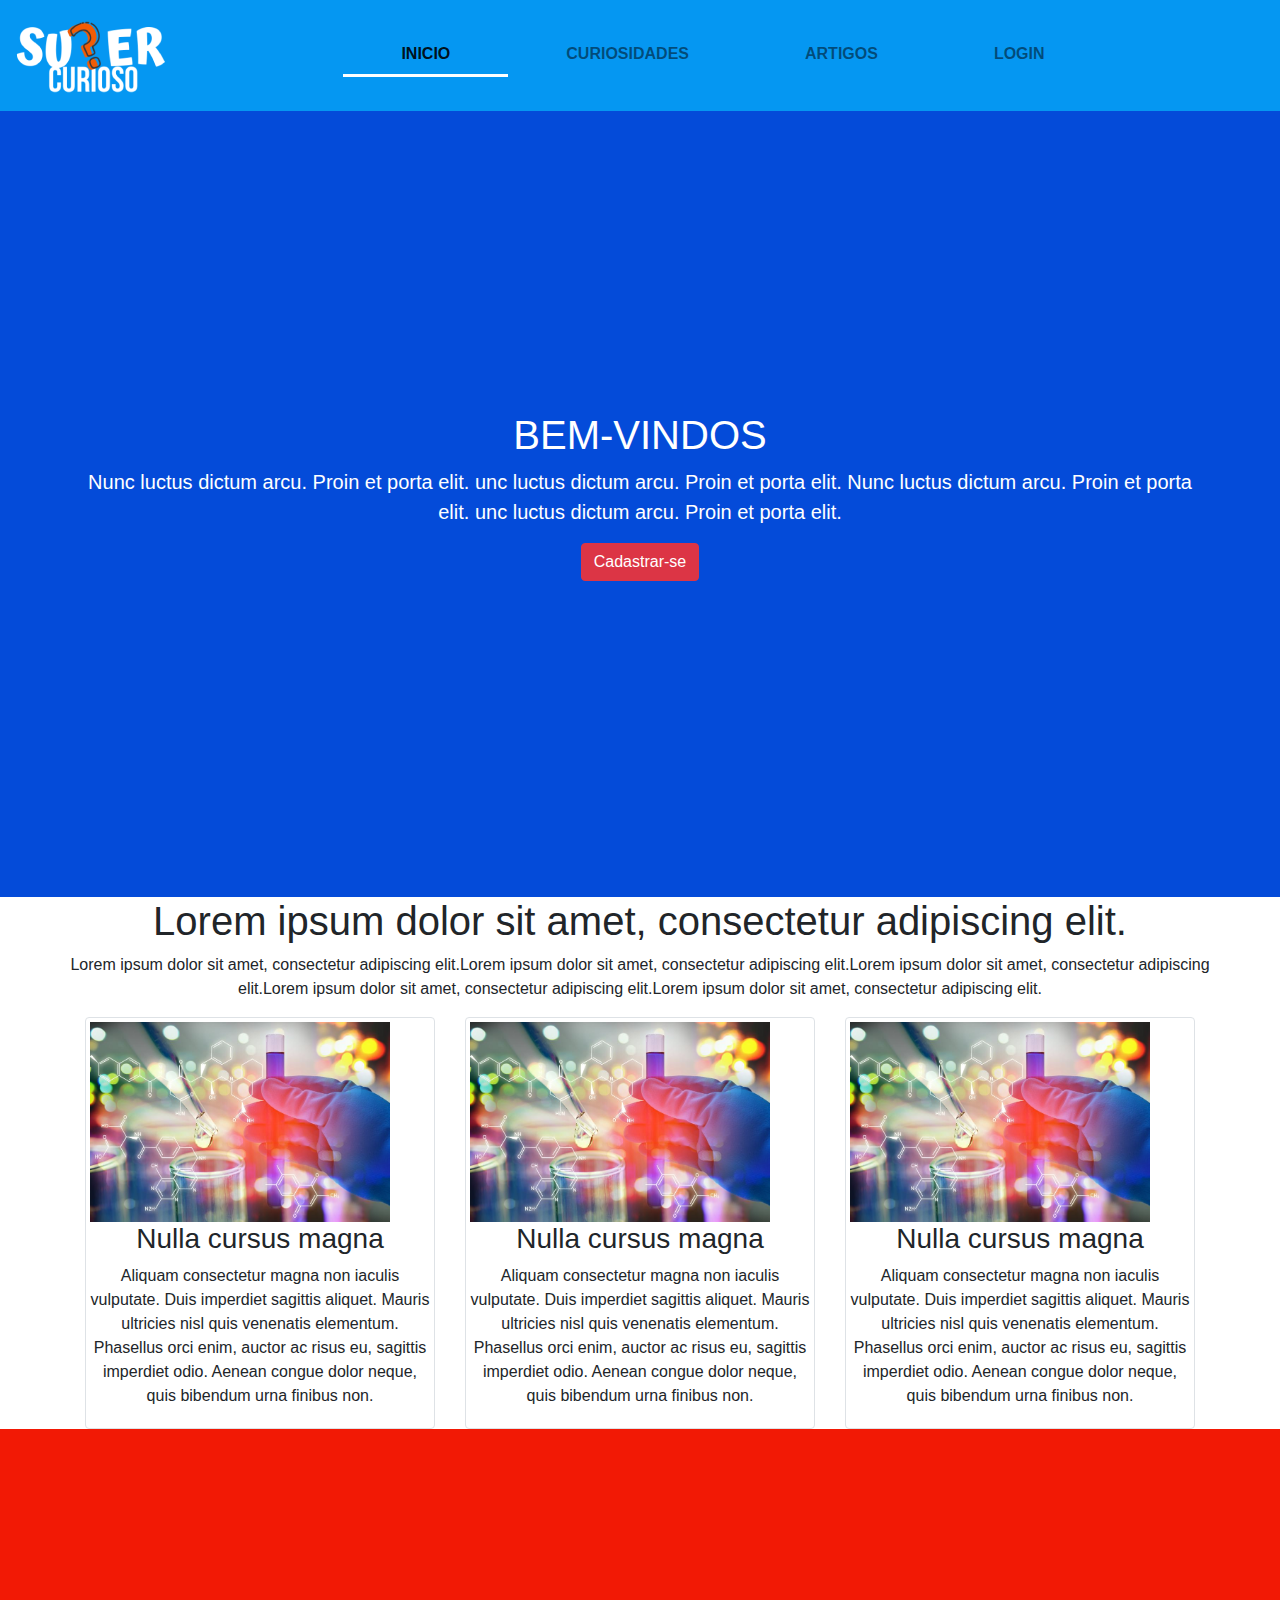
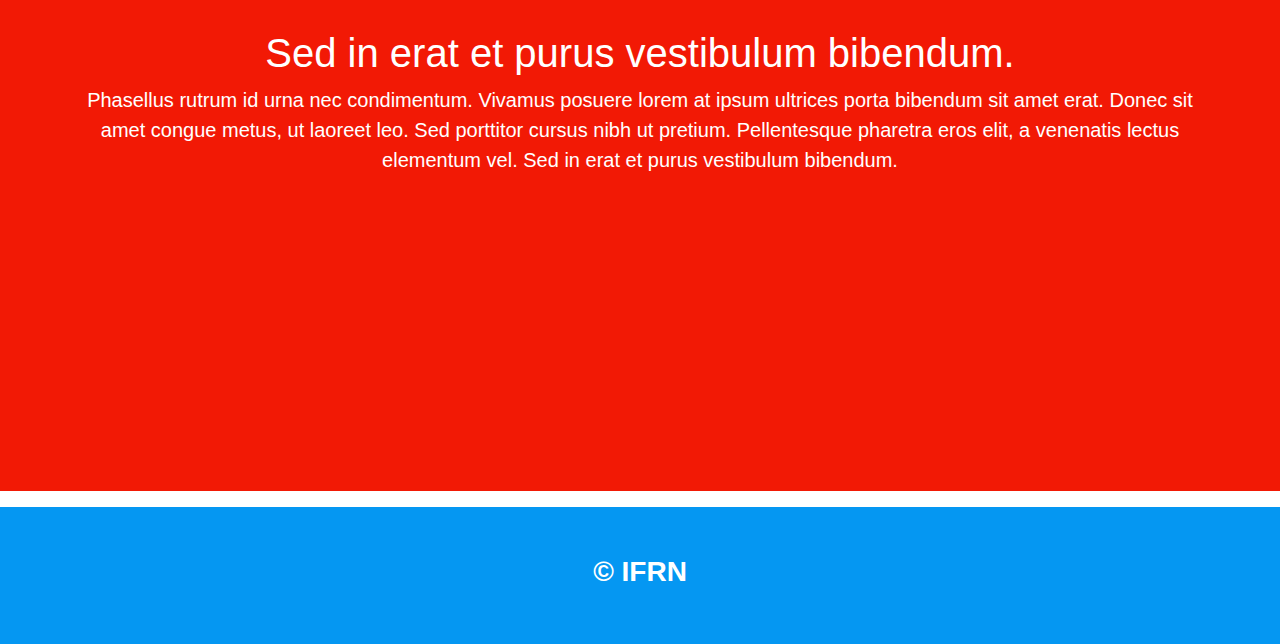
<file: index.html>
<!DOCTYPE html>
<html lang="en">
<head>
	<meta charset="UTF-8" />
	<title>SCI</title>
	<link rel="stylesheet" href="https://use.fontawesome.com/releases/v5.8.2/css/all.css" integrity="sha384-oS3vJWv+0UjzBfQzYUhtDYW+Pj2yciDJxpsK1OYPAYjqT085Qq/1cq5FLXAZQ7Ay" crossorigin="anonymous">
	<link rel="stylesheet" href="bootstrap/css/bootstrap.min.css" />
	<link rel="stylesheet" href="css/style.css" />
	<link rel="stylesheet" href="https://cdnjs.cloudflare.com/ajax/libs/animate.css/3.7.2/animate.min.css">
</head>
<body>
<!--Menu-->
	<div class="site">
			<nav class="navbar navbar-expand-lg font-weight-bold sticky-top text-uppercase navbar-light bg-blue">
			<a class="navbar-brand" href="index.html"><img src="img/logo1.png"></a>
			<button class="navbar-toggler" type="button" data-toggle="collapse" data-target="#navbarSupportedContent" aria-controls="navbarSupportedContent" aria-expanded="false" aria-label="Toggle navigation">
				<span class="navbar-toggler-icon"></span>
			</button>

			<div class="collapse navbar-collapse" id="navbarSupportedContent">
				<ul class="navbar-nav mr-auto my-3 ml-auto">
					<li class="nav-item active">
						<a class="nav-link" href="index.html"><i class="fas fa-home"></i> Inicio <span class="sr-only">(current)</span></a>
					</li>
					<li class="nav-item">
						<a class="nav-link" href="curiosidades.html"><i class="fas fa-search"></i> Curiosidades</a>
					</li>
					<li class="nav-item">
						<a class="nav-link" href="artigos.html"><i class="fas fa-newspaper"></i> Artigos</a>
					</li>
					<li class="nav-item ">
						<a class="nav-link" href="login.html"><i class="fas fa-sign-in-alt"></i> Login</a>
					</li>
				</ul>
			</div>
		</nav>
	
<!--Parallax-->
	<section class="header-site">
		<div class="container">
			<div class="row">
				<div class="col-xs-12">
					<h1 class="text-center animated slideOutUp">BEM-VINDOS</h1>
					<p class="lead text-center">Nunc luctus dictum arcu. Proin et porta elit. unc luctus dictum arcu. Proin et porta elit. Nunc luctus dictum arcu. Proin et porta elit. unc luctus dictum arcu. Proin et porta elit.</p>
					<p class="text-center">
						<a href="login.html" class="btn btn-danger animated bounceInDown">Cadastrar-se</a>
					</p>	
				</div>
			</div>
		</div>
	</section>
	<section class="content-site">
		<div class="container">
			<div class="row">
				<div class="col-xs-12">
					<h1 class="text-center">Lorem ipsum dolor sit amet, consectetur adipiscing elit.</h1>
					<p class="text-center">
						Lorem ipsum dolor sit amet, consectetur adipiscing elit.Lorem ipsum dolor sit amet, consectetur adipiscing elit.Lorem ipsum dolor sit amet, consectetur adipiscing elit.Lorem ipsum dolor sit amet, consectetur adipiscing elit.Lorem ipsum dolor sit amet, consectetur adipiscing elit.
						
					</p>
				</div>
			</div>
			<div class="row">
				<div class="col-sm-4">
					<div class="img-thumbnail">
						<img src="img/quimica-header.jpg" width="300" height="200">
						<div class="caption text-center">
							<h3>Nulla cursus magna</h3>
							<p>Aliquam consectetur magna non iaculis vulputate. Duis imperdiet sagittis aliquet. Mauris ultricies nisl quis venenatis elementum. Phasellus orci enim, auctor ac risus eu, sagittis imperdiet odio. Aenean congue dolor neque, quis bibendum urna finibus non.</p>
									
						</div>
							
					</div>
						
				</div>
				<div class="col-sm-4">
						<div class="img-thumbnail">
							<img src="img/quimica-header.jpg" width="300" height="200">
							<div class="caption text-center">
								<h3>Nulla cursus magna</h3>
								<p>Aliquam consectetur magna non iaculis vulputate. Duis imperdiet sagittis aliquet. Mauris ultricies nisl quis venenatis elementum. Phasellus orci enim, auctor ac risus eu, sagittis imperdiet odio. Aenean congue dolor neque, quis bibendum urna finibus non.</p>
									
							</div>
						
						</div>
							
				</div>
			<div class="col-sm-4">
					<div class="img-thumbnail">
						<img src="img/quimica-header.jpg" width="300" height="200" align="center">
						<div class="caption text-center">
							<h3>Nulla cursus magna</h3>
							<p>Aliquam consectetur magna non iaculis vulputate. Duis imperdiet sagittis aliquet. Mauris ultricies nisl quis venenatis elementum. Phasellus orci enim, auctor ac risus eu, sagittis imperdiet odio. Aenean congue dolor neque, quis bibendum urna finibus non.</p>
							
						</div>
						
					</div>
					
				</div>
				
			</div>
	</section>
		
	
	<section class="img-site">
		<div class="container">
			<div class="row">
				<div class="col-xs-12">
					<h1 class="text-center">Sed in erat et purus vestibulum bibendum.</h1>
					<p class="lead text-center">Phasellus rutrum id urna nec condimentum. Vivamus posuere lorem at ipsum ultrices porta bibendum sit amet erat. Donec sit amet congue metus, ut laoreet leo. Sed porttitor cursus nibh ut pretium. Pellentesque pharetra eros elit, a venenatis lectus elementum vel. Sed in erat et purus vestibulum bibendum.</p>
				</div>
			</div>
		</div>
	</section>
</div>
	<section class="footer-site">
		<div id="rodape" class="bg-blue p-5 mt-3">
			<div class="container">
				<div class="row">
					<div class="col-12">
						<h3 class="text-center font-weight-bold text-white">&copy; IFRN</h3>
					</div>
				</div>
			</div>
		</div>
	</section>

	<script src="https://code.jquery.com/jquery-3.3.1.slim.min.js" integrity="sha384-q8i/X+965DzO0rT7abK41JStQIAqVgRVzpbzo5smXKp4YfRvH+8abtTE1Pi6jizo" crossorigin="anonymous"></script>
	<script src="https://cdnjs.cloudflare.com/ajax/libs/popper.js/1.14.7/umd/popper.min.js" integrity="sha384-UO2eT0CpHqdSJQ6hJty5KVphtPhzWj9WO1clHTMGa3JDZwrnQq4sF86dIHNDz0W1" crossorigin="anonymous"></script>
	<script src="bootstrap/js/bootstrap.min.js"></script>
</body>
</html>
</file>
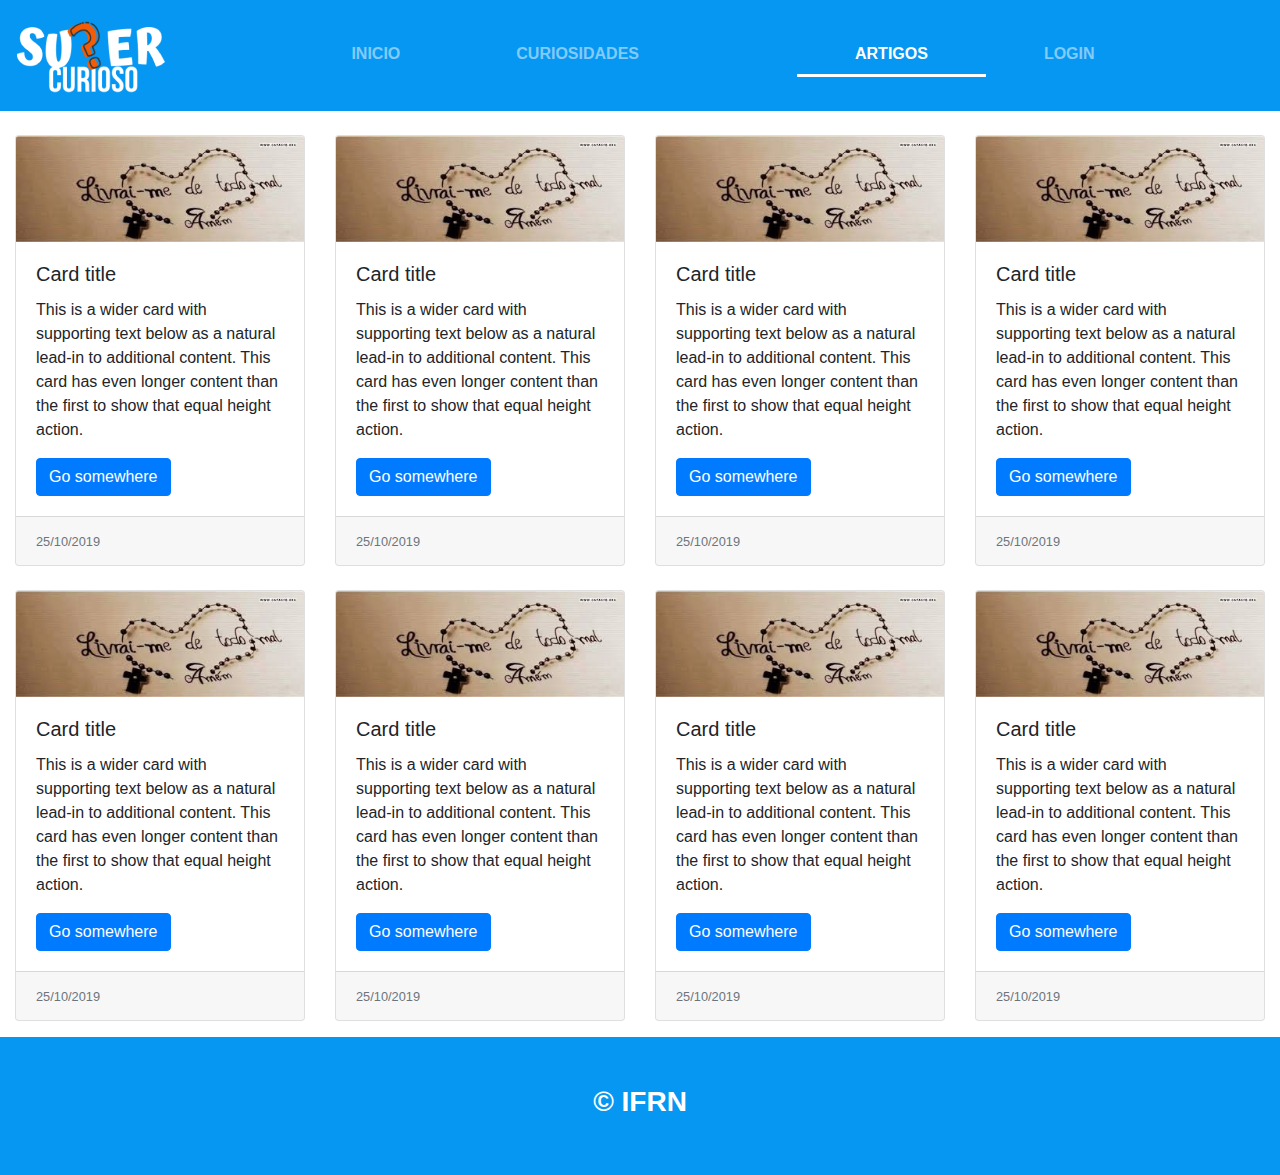
<file: artigos.html>
<!DOCTYPE html>
<html lang="en">
<head>
	<meta charset="UTF-8" />
	<title>SCI</title>
	<link rel="stylesheet" href="https://use.fontawesome.com/releases/v5.8.2/css/all.css" integrity="sha384-oS3vJWv+0UjzBfQzYUhtDYW+Pj2yciDJxpsK1OYPAYjqT085Qq/1cq5FLXAZQ7Ay" crossorigin="anonymous">
	<link rel="stylesheet" href="bootstrap/css/bootstrap.min.css" />
	<link rel="stylesheet" href="css/style.css" />
</head>
<body>
	<div class="site">
		<nav class="navbar navbar-expand-lg font-weight-bold sticky-top text-uppercase navbar-dark bg-blue">
			<a class="navbar-brand" href="index.html"><img src="img/logo1.png"></a>
			<button class="navbar-toggler" type="button" data-toggle="collapse" data-target="#navbarSupportedContent" aria-controls="navbarSupportedContent" aria-expanded="false" aria-label="Toggle navigation">
				<span class="navbar-toggler-icon"></span>
			</button>

			<div class="collapse navbar-collapse" id="navbarSupportedContent">
				<ul class="navbar-nav mr-auto my-3 ml-auto">
					<li class="nav-item">
						<a class="nav-link" href="index.html"><i class="fas fa-home"></i> Inicio <span class="sr-only">(current)</span></a>
					</li>
					<li class="nav-item">
						<a class="nav-link" href="curiosidades.html"><i class="fas fa-search"></i> Curiosidades</a>
					</li>
					<li class="nav-item ">
					<li class="nav-item active ">
						<a class="nav-link" href="artigos.html"><i class="fas fa-newspaper"></i> Artigos</a>
					</li>
					<li class="nav-item">
						<a class="nav-link" href="login.html"><i class="fas fa-sign-in-alt"></i> Login</a>
					</li>
				</ul>
			</div>
		</nav>

<br>

<div class="col-12">
<div class="card-deck">
  <div class="card">
    <img src="img/capa.jpg" class="card-img-top" alt="...">
    <div class="card-body">
      <h5 class="card-title">Card title</h5>
      <p class="card-text">This is a wider card with supporting text below as a natural lead-in to additional content. This card has even longer content than the first to show that equal height action.</p>
      <a href="index.html" class="btn btn-primary">Go somewhere</a>
    </div>
    <div class="card-footer">
      <small class="text-muted">25/10/2019</small>
    </div>
  </div>

  <div class="card">
    <img src="img/capa.jpg" class="card-img-top" alt="...">
    <div class="card-body">
      <h5 class="card-title">Card title</h5>
      <p class="card-text">This is a wider card with supporting text below as a natural lead-in to additional content. This card has even longer content than the first to show that equal height action.</p>
      <a href="#" class="btn btn-primary">Go somewhere</a>
    </div>
    <div class="card-footer">
      <small class="text-muted">25/10/2019</small>
    </div>
  </div>

  <div class="card">
    <img src="img/capa.jpg" class="card-img-top" alt="...">
    <div class="card-body">
      <h5 class="card-title">Card title</h5>
      <p class="card-text">This is a wider card with supporting text below as a natural lead-in to additional content. This card has even longer content than the first to show that equal height action.</p>
      <a href="#" class="btn btn-primary">Go somewhere</a>
    </div>
    <div class="card-footer">
      <small class="text-muted">25/10/2019</small>
    </div>
  </div>

  <div class="card">
    <img src="img/capa.jpg" class="card-img-top" alt="...">
    <div class="card-body">
      <h5 class="card-title">Card title</h5>
      <p class="card-text">This is a wider card with supporting text below as a natural lead-in to additional content. This card has even longer content than the first to show that equal height action.</p>
      <a href="#" class="btn btn-primary">Go somewhere</a>
    </div>
    <div class="card-footer">
      <small class="text-muted">25/10/2019</small>
    </div>
  </div>
</div>
</div>

<br>

<div class="col-12">
<div class="card-deck">
  <div class="card">
    <img src="img/capa.jpg" class="card-img-top" alt="...">
    <div class="card-body">
      <h5 class="card-title">Card title</h5>
      <p class="card-text">This is a wider card with supporting text below as a natural lead-in to additional content. This card has even longer content than the first to show that equal height action.</p>
      <a href="#" class="btn btn-primary">Go somewhere</a>
    </div>
    <div class="card-footer">
      <small class="text-muted">25/10/2019</small>
    </div>
  </div>

  <div class="card">
    <img src="img/capa.jpg" class="card-img-top" alt="...">
    <div class="card-body">
      <h5 class="card-title">Card title</h5>
      <p class="card-text">This is a wider card with supporting text below as a natural lead-in to additional content. This card has even longer content than the first to show that equal height action.</p>
      <a href="#" class="btn btn-primary">Go somewhere</a>
    </div>
    <div class="card-footer">
      <small class="text-muted">25/10/2019</small>
    </div>
  </div>

  <div class="card">
    <img src="img/capa.jpg" class="card-img-top" alt="...">
    <div class="card-body">
      <h5 class="card-title">Card title</h5>
      <p class="card-text">This is a wider card with supporting text below as a natural lead-in to additional content. This card has even longer content than the first to show that equal height action.</p>
      <a href="#" class="btn btn-primary">Go somewhere</a>
    </div>
    <div class="card-footer">
      <small class="text-muted">25/10/2019</small>
    </div>
  </div>

  <div class="card">
    <img src="img/capa.jpg" class="card-img-top" alt="...">
    <div class="card-body">
      <h5 class="card-title">Card title</h5>
      <p class="card-text">This is a wider card with supporting text below as a natural lead-in to additional content. This card has even longer content than the first to show that equal height action.</p>
      <a href="#" class="btn btn-primary">Go somewhere</a>
    </div>
    <div class="card-footer">
      <small class="text-muted">25/10/2019</small>
    </div>
  </div>
</div>
</div>

		<!--
	<div class="row">
		<div class="container-fluid">
			<div class="container-fluid col-7">
				<div class="card text-white">
				<img class="card-img" src="https://source.unsplash.com/random/600x250">
					<div class="card-img-overlay">
						<h1 class="card-title">Título do cartão</h1>
						<h2 class="card-subtitle">Subtítulo do cartão</h2>
						<p class="card-text border-bottom">Lorem ipsum dolor sit amet, consectetur adipiscing elit. Fusce sapien dui, feugiat et lorem quis, fringilla maximus nisl. Vivamus sed est pulvinar, aliquet purus ut, dictum elit.</p>
						<a class="btn btn-outline-primary" href="">Leia mais</a>
					</div>
				</div>
			</div>
			<div class="container-fluid col-7">
				<div class="card text-white">
				<img class="card-img" src="https://source.unsplash.com/random/600x250">
					<div class="card-img-overlay">
						<h1 class="card-title">Título do cartão</h1>
						<h2 class="card-subtitle">Subtítulo do cartão</h2>
						<p class="card-text border-bottom">Lorem ipsum dolor sit amet, consectetur adipiscing elit. Fusce sapien dui, feugiat et lorem quis, fringilla maximus nisl. Vivamus sed est pulvinar, aliquet purus ut, dictum elit.</p>
						<a class="btn btn-outline-primary" href="">Leia mais</a>
					</div>
				</div>
			</div>
			<div class="container-fluid col-7">
				<div class="card text-white">
				<img class="card-img" src="https://source.unsplash.com/random/600x250">
					<div class="card-img-overlay">
						<h1 class="card-title">Título do cartão</h1>
						<h2 class="card-subtitle">Subtítulo do cartão</h2>
						<p class="card-text border-bottom">Lorem ipsum dolor sit amet, consectetur adipiscing elit. Fusce sapien dui, feugiat et lorem quis, fringilla maximus nisl. Vivamus sed est pulvinar, aliquet purus ut, dictum elit.</p>
						<a class="btn btn-outline-primary" href="">Leia mais</a>
					</div>
				</div>
			</div>
			<br>
			<div class="container-fluid col-7">
				<div class="card text-white">
				<img class="card-img" src="img/capa.jpg">
					<div class="card-img-overlay">
						<h1 class="card-title">Título do cartão</h1>
						<h2 class="card-subtitle">Subtítulo do cartão</h2>
						<p class="card-text border-bottom">Lorem ipsum dolor sit amet, consectetur adipiscing elit. Fusce sapien dui, feugiat et lorem quis, fringilla maximus nisl. Vivamus sed est pulvinar, aliquet purus ut, dictum elit.</p>
						<a class="btn btn-outline-primary" href="">Leia mais</a>
					</div>
				</div>
			</div>
		</div>
	</div>
	</div>


		<div class="container-main">
			<div class="row" style="border: 50px; background:yellow;">
				<div class="col-12">
					<div class="col-3" style="border: 50px; background:pink;">
						<div>
							<img src="img/dory.jpg" width="200px" alt="">
						</div>			
					</div>
					<div class="col-3" style="border: 1px; background:red;">
						<p>
							"Lorem, Lorem"
						</p>
					</div>
					<div class="col-3" style="border: 1px; background:pink;">
						<p>
			 				"Lorem, Lorem"
						</p>	
					</div>
					<div class="col-3" style="border: 1px; background:blue;">
						<p>
							"Lorem, Lorem"
						</p>	
					</div>
				</div>
			</div>
		</div>
	-->




<!--<div class="card" style="width: 18rem;">
  <div class="card-body">
    <h5 class="card-title">Special title treatment</h5>
    <p class="card-text">With supporting text below as a natural lead-in to additional content.</p>
    <a href="#" class="btn btn-primary">Go somewhere</a>
  </div>
</div>

-->






<div id="rodape" class="bg-blue p-5 mt-3">
		<div class="container">
			<div class="row">
				<div class="col-12">
					<h3 class="text-center font-weight-bold text-white">&copy; IFRN</h3>
				</div>
			</div>
		</div>
	</div>


	<script src="https://code.jquery.com/jquery-3.3.1.slim.min.js" integrity="sha384-q8i/X+965DzO0rT7abK41JStQIAqVgRVzpbzo5smXKp4YfRvH+8abtTE1Pi6jizo" crossorigin="anonymous"></script>
	<script src="https://cdnjs.cloudflare.com/ajax/libs/popper.js/1.14.7/umd/popper.min.js" integrity="sha384-UO2eT0CpHqdSJQ6hJty5KVphtPhzWj9WO1clHTMGa3JDZwrnQq4sF86dIHNDz0W1" crossorigin="anonymous"></script>
	<script src="bootstrap/js/bootstrap.min.js"></script>
</body>
</html>
</file>
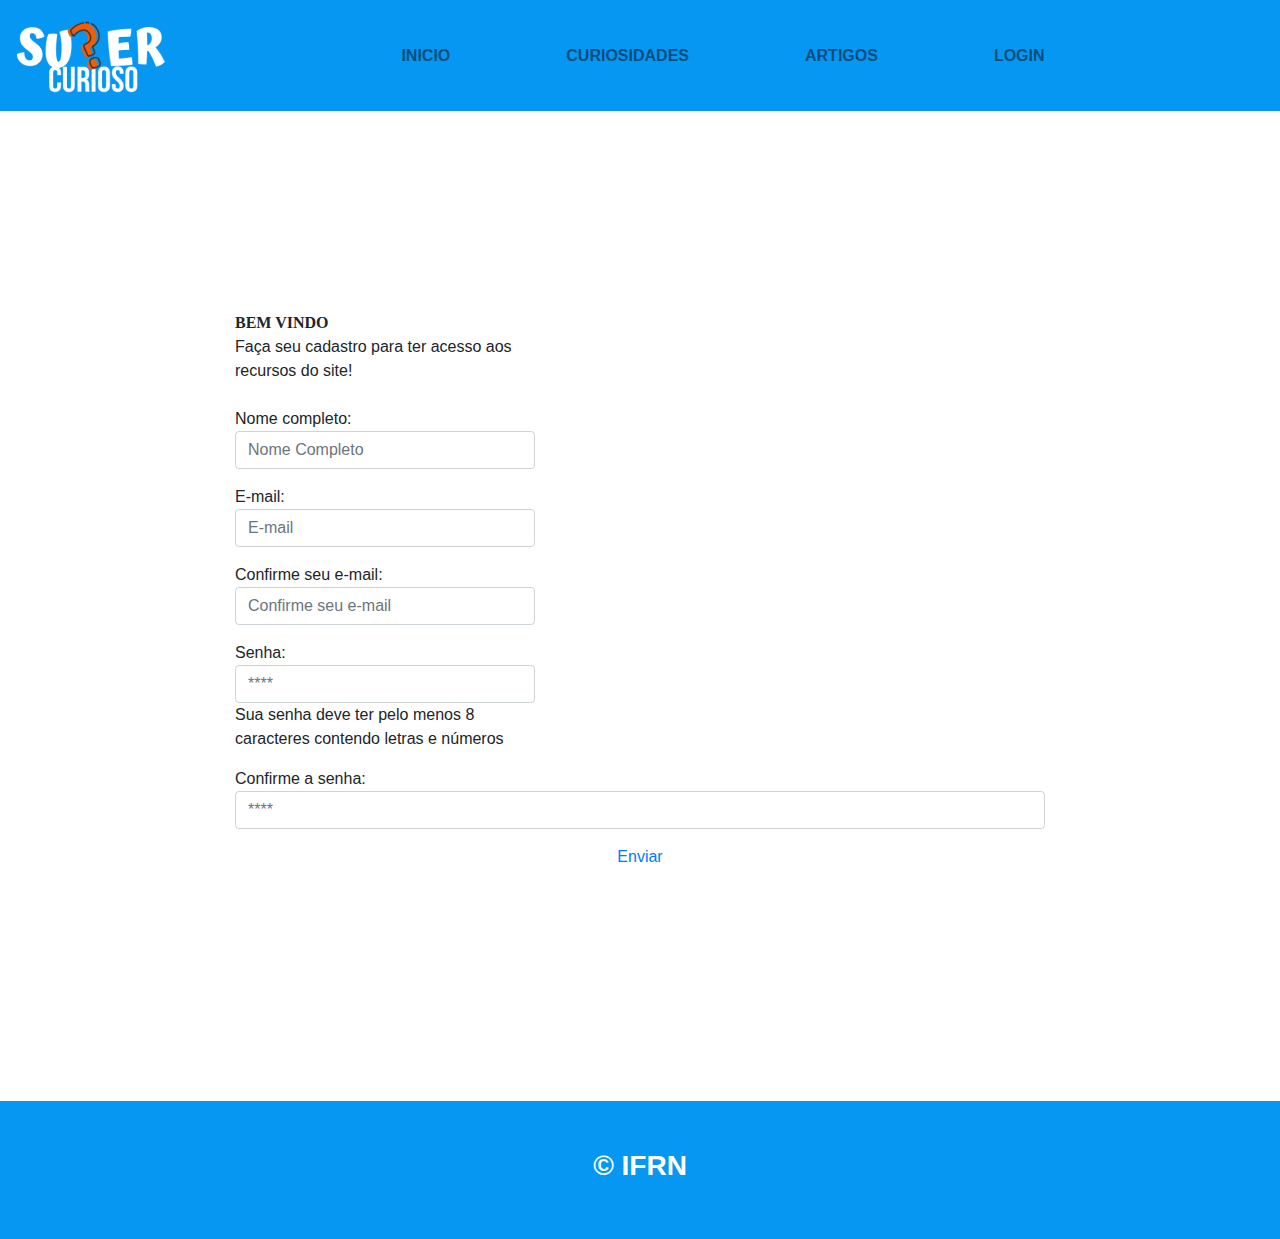
<file: cadastro.html>
<!DOCTYPE html>
<html lang="en">
<head>
	<meta charset="UTF-8" />
	<title>SCI</title>
	<link rel="stylesheet" href="https://use.fontawesome.com/releases/v5.8.2/css/all.css" integrity="sha384-oS3vJWv+0UjzBfQzYUhtDYW+Pj2yciDJxpsK1OYPAYjqT085Qq/1cq5FLXAZQ7Ay" crossorigin="anonymous">
	<link rel="stylesheet" href="bootstrap/css/bootstrap.min.css" />
	<link rel="stylesheet" href="css/style.css" />
</head>
<body>
	<div class="site">	
		<nav class="navbar navbar-expand-lg font-weight-bold sticky-top text-uppercase navbar-light bg-blue">
			<a class="navbar-brand" href="index.html"><img src="img/logo1.png" class="img-fluid"></a>
			<button class="navbar-toggler" type="button" data-toggle="collapse" data-target="#navbarSupportedContent" aria-controls="navbarSupportedContent" aria-expanded="false" aria-label="Toggle navigation">
				<span class="navbar-toggler-icon"></span>
			</button>

			<div class="collapse navbar-collapse" id="navbarSupportedContent">
				<ul class="navbar-nav mr-auto my-3 ml-auto">
					<li class="nav-item ">
						<a class="nav-link" href="index.html"><i class="fas fa-home"></i> Inicio <span class="sr-only">(current)</span></a>
					</li>
					<li class="nav-item">
						<a class="nav-link" href="curiosidades.html"><i class="fas fa-search"></i> Curiosidades</a>
					</li>
					<li class="nav-item">
						<a class="nav-link" href="artigos.html"><i class="fas fa-newspaper"></i> Artigos</a>
					</li>
					<li class="nav-item">
						<a class="nav-link" href="login.html"><i class="fas fa-sign-in-alt"></i> Login</a>
					</li>
				</ul>
				
			</div>
		</nav>
			
		<div class="container">
			<div class="row">

				<div class="col-12">

					<div class="cadastro">
						<div class="container-box">
							<div class="box">
								<div class="#">
									<span class="title-login">Bem vindo</span><br>
									<span class="#">Faça seu cadastro para ter acesso aos recursos do site!</span>
								</div><br>
								<div class="#"><span class="register-panel-label">Nome completo:</span>
									<input class="form-control input-cadastro" type="text" placeholder="Nome Completo" value="">
									<p class="#"></p>
								</div>

								<div class="control register-panel-control"><span class="register-panel-label">E-mail:</span>
									<input class="form-control input-cadastro" type="email" placeholder="E-mail" value="">
									<p class="#"></p>
								</div>

								<div class="#"><span class="register-panel-label">Confirme seu e-mail:</span>
									<input class="form-control input-cadastro" type="email" placeholder="Confirme seu e-mail" value="">
									<p class="#"></p>
								</div>
								<div class="control register-panel-control"><span class="register-panel-label">Senha:</span>
									<input class="form-control input-cadastro" placeholder="****" type="password" value="">
								</div>

								<div class="register-panel-password-label">Sua senha deve ter pelo menos 8 caracteres contendo letras e números</div>
								<p class="#"></p>
								</div>

								<div class="control register-panel-control"><span class="register-panel-label">Confirme a senha:</span>
									<input class="form-control input-cadastro" placeholder="****" type="password" value="">
									<p class="#"></p>
								</div>
								<div class="btn-container">
									<a href="#" class="btn-cadastro"> Enviar </a>
								</div>

									<p class="#"></p></div></div>
							</div>
						</div>
					</div>
					
				</div>
				
			</div>
			
		</div>
		<!--
		<div class="container">
			<div class="row">
				<div class="col-12">
					<div class="login">
						<div class="container-box">
							<div class="box">
								<form method="post">
									<h2 class="title-login">Create your account</h2>
									<div class="form-group">
										<input class="form-control input-login" type="text" name="" placeholder="Username">
									</div>
								
									<div class="form-group">
										<input class="form-control input-login" type="email" name="" placeholder="Email address">
									</div>
									<div class="form-group">
										<input class="form-control input-login" type="password" name="" placeholder="Password">
									</div>

									<div class="btn-container">
										<a href="#" class="btn-login"> sign up </a>
									</div>
								</form>
							</div>
						</div>
					</div>
				</div>				
			</div>
		</div>

	-->

	</div>
	<div id="rodape" class="bg-blue p-5 mt-3">
		<div class="container">
			<div class="row">
				<div class="col-12">
					<h3 class="text-center font-weight-bold text-white">&copy; IFRN</h3>
				</div>
			</div>
		</div>
	</div>


	<script src="https://code.jquery.com/jquery-3.3.1.slim.min.js" integrity="sha384-q8i/X+965DzO0rT7abK41JStQIAqVgRVzpbzo5smXKp4YfRvH+8abtTE1Pi6jizo" crossorigin="anonymous"></script>
	<script src="https://cdnjs.cloudflare.com/ajax/libs/popper.js/1.14.7/umd/popper.min.js" integrity="sha384-UO2eT0CpHqdSJQ6hJty5KVphtPhzWj9WO1clHTMGa3JDZwrnQq4sF86dIHNDz0W1" crossorigin="anonymous"></script>
	<script src="bootstrap/js/bootstrap.min.js"></script>
</body>
</html>
</file>
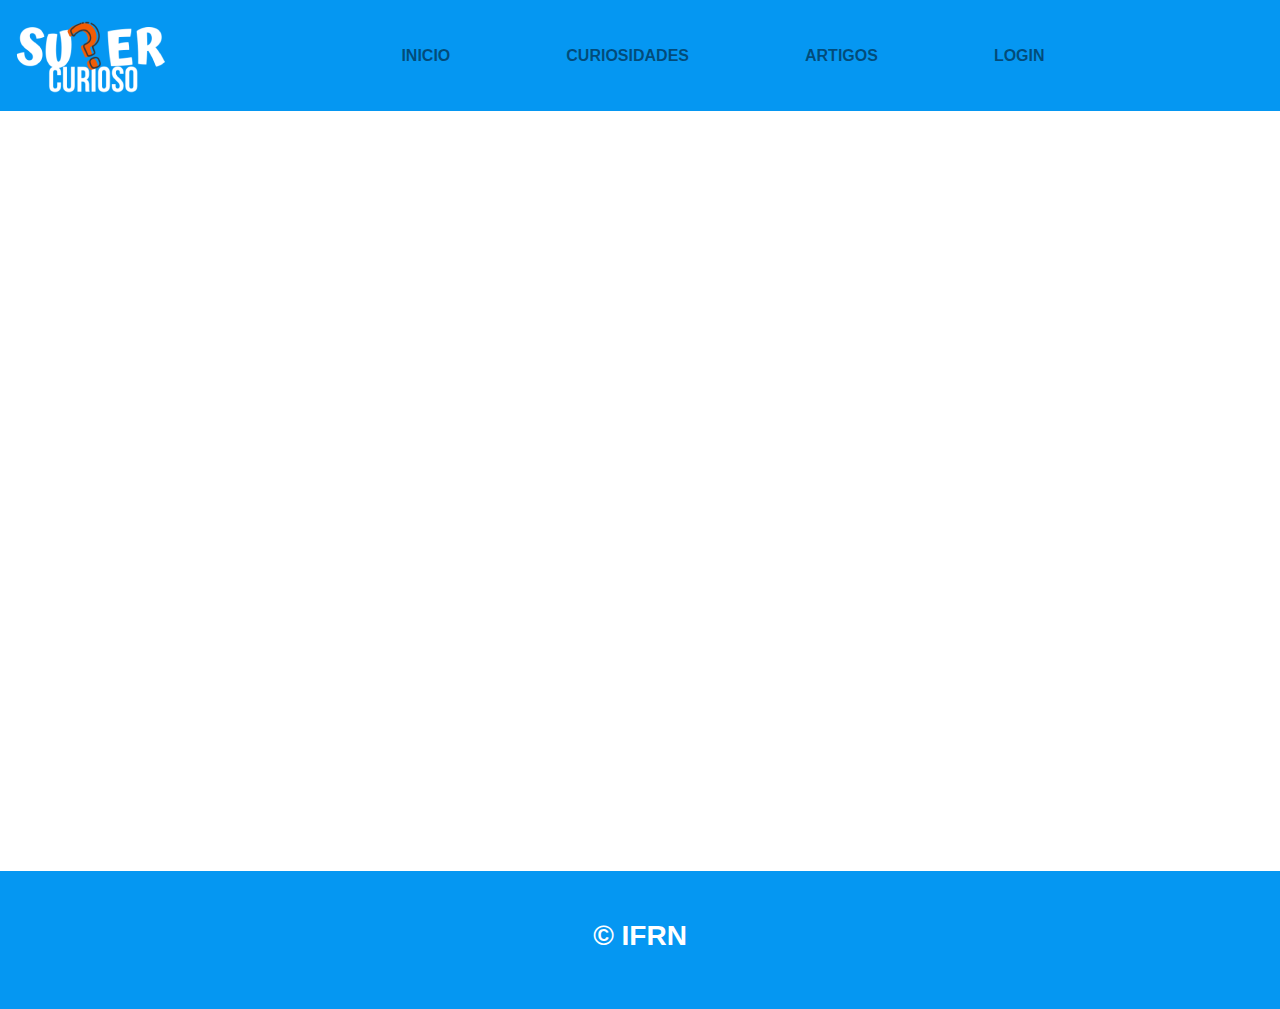
<file: conteudo.html>
<!DOCTYPE html>
<html lang="en">
<head>
	<meta charset="UTF-8" />
	<title>SCI</title>
	<link rel="stylesheet" href="https://use.fontawesome.com/releases/v5.8.2/css/all.css" integrity="sha384-oS3vJWv+0UjzBfQzYUhtDYW+Pj2yciDJxpsK1OYPAYjqT085Qq/1cq5FLXAZQ7Ay" crossorigin="anonymous">
	<link rel="stylesheet" href="bootstrap/css/bootstrap.min.css" />
	<link rel="stylesheet" href="css/style.css" />
</head>
<body>
	<div class="site">
		<!--"div>
			<img src="img/banner_01_.jpg" class="w-100 capa" alt="">
		</div-->	
		<nav class="navbar navbar-expand-lg font-weight-bold sticky-top text-uppercase navbar-light bg-blue">
			<a class="navbar-brand" href="index.html"><img src="img/logo1.png"></a>
			<button class="navbar-toggler" type="button" data-toggle="collapse" data-target="#navbarSupportedContent" aria-controls="navbarSupportedContent" aria-expanded="false" aria-label="Toggle navigation">
				<span class="navbar-toggler-icon"></span>
			</button>

			<div class="collapse navbar-collapse" id="navbarSupportedContent">
				<ul class="navbar-nav mr-auto my-3 ml-auto">
					<li class="nav-item">
						<a class="nav-link" href="index.html"><i class="fas fa-home"></i> Inicio <span class="sr-only">(current)</span></a>
					</li>
					<li class="nav-item">
						<a class="nav-link" href="curiosidades.html"><i class="fas fa-search"></i> Curiosidades</a>
					</li>
					<li class="nav-item">
						<a class="nav-link" href="artigos.html"><i class="fas fa-newspaper"></i> Artigos</a>
					</li>
					<li class="nav-item">
						<a class="nav-link" href="login.html"><i class="fas fa-sign-in-alt"></i> Login</a>
					</li>
				</ul>
			</div>
		</nav>
		



	</div>
	<div id="rodape" class="bg-blue p-5 mt-3">
		<div class="container">
			<div class="row">
				<div class="col-12">
					<h3 class="text-center font-weight-bold text-white">&copy; IFRN</h3>
				</div>
			</div>
		</div>
	</div>


	<script src="https://code.jquery.com/jquery-3.3.1.slim.min.js" integrity="sha384-q8i/X+965DzO0rT7abK41JStQIAqVgRVzpbzo5smXKp4YfRvH+8abtTE1Pi6jizo" crossorigin="anonymous"></script>
	<script src="https://cdnjs.cloudflare.com/ajax/libs/popper.js/1.14.7/umd/popper.min.js" integrity="sha384-UO2eT0CpHqdSJQ6hJty5KVphtPhzWj9WO1clHTMGa3JDZwrnQq4sF86dIHNDz0W1" crossorigin="anonymous"></script>
	<script src="bootstrap/js/bootstrap.min.js"></script>
</body>
</html>
</file>
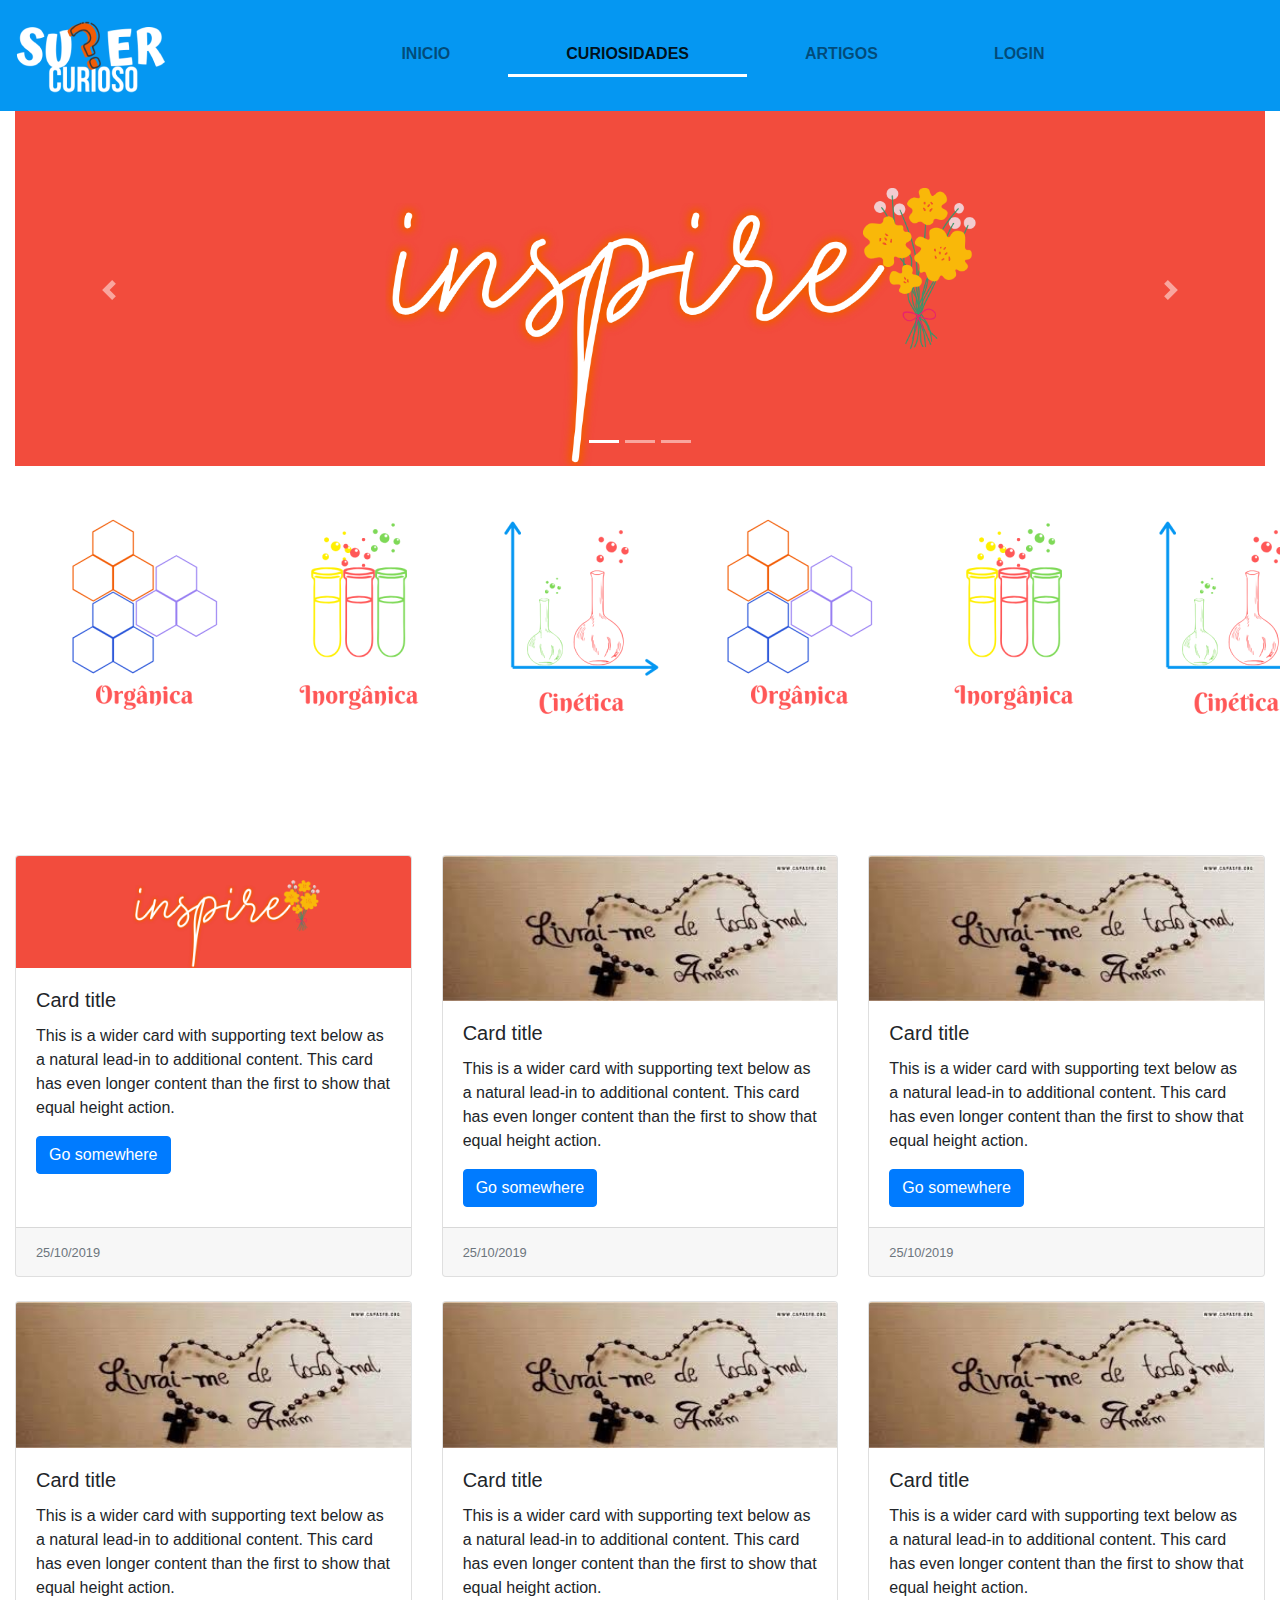
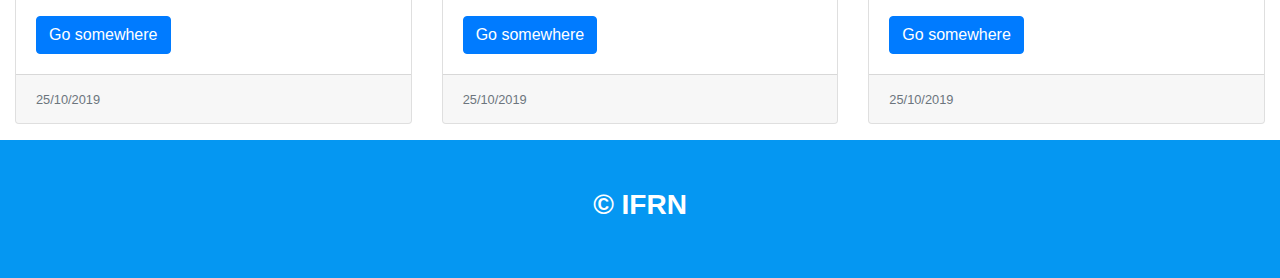
<file: curiosidades.html>
<!DOCTYPE html>
<html lang="en">
<head>
	<meta charset="UTF-8" />
	<title>SCI</title>
	<link rel="stylesheet" href="https://use.fontawesome.com/releases/v5.8.2/css/all.css" integrity="sha384-oS3vJWv+0UjzBfQzYUhtDYW+Pj2yciDJxpsK1OYPAYjqT085Qq/1cq5FLXAZQ7Ay" crossorigin="anonymous">
	<link rel="stylesheet" href="bootstrap/css/bootstrap.min.css" />
	<link rel="stylesheet" href="css/style.css" />
</head>
<body>
	<div class="site">
			<nav class="navbar navbar-expand-lg font-weight-bold sticky-top text-uppercase navbar-light bg-blue">
			<a class="navbar-brand" href="index.html"><img src="img/logo1.png"></a>
			<button class="navbar-toggler" type="button" data-toggle="collapse" data-target="#navbarSupportedContent" aria-controls="navbarSupportedContent" aria-expanded="false" aria-label="Toggle navigation">
				<span class="navbar-toggler-icon"></span>
			</button>

			<div class="collapse navbar-collapse" id="navbarSupportedContent">
				<ul class="navbar-nav mr-auto my-3 ml-auto">
					<li class="nav-item ">
						<a class="nav-link" href="index.html"><i class="fas fa-home"></i> Inicio <span class="sr-only">(current)</span></a>
					</li>
					<li class="nav-item active">
						<a class="nav-link" href="curiosidades.html"><i class="fas fa-search"></i> Curiosidades</a>
					</li>
					<li class="nav-item">
						<a class="nav-link" href="artigos.html"><i class="fas fa-newspaper"></i> Artigos</a>
					</li>
					<li class="nav-item ">
						<a class="nav-link" href="login.html"><i class="fas fa-sign-in-alt"></i> Login</a>
					</li>
				</ul>
			</div>
		</nav>
	
	<section class="caixa">
		<div class="container-fluid">
			<div class="row">
				<div class="col-12">
					<!--Carousel -->
					<div id="carouselExampleIndicators" class="carousel slide" data-ride="carousel">
							<ol class="carousel-indicators">
								<li data-target="#carouselExampleIndicators" data-slide-to="0" class="active" ></li>
								<li data-target="#carouselExampleIndicators" data-slide-to="1"></li>
								<li data-target="#carouselExampleIndicators" data-slide-to="2"></li>
							 </ol>
							<div class="carousel-inner">
								<div class="carousel-item active">
									<img class="d-block w-100" src="img/Capas.png" alt="Primeiro Slide">
								</div>
	
								<div class="carousel-item">
									<img class="d-block w-100" src="img/banner_01_.jpg" alt="Segundo Slide">
									<div class="carousel-caption">
										<p>BláBláBláBlá</p>
										
									</div>
								</div>
								<div class="carousel-item">
									<img class="d-block w-100" src="img/banner_01_.jpg" alt="Terceiro Slide">
								</div>
							</div>
							<a class="carousel-control-prev" href="#carouselExampleIndicators" role="button" data-slide="prev">
								<span class="carousel-control-prev-icon" aria-hidden="true"></span>
								<span class="sr-only">Anterior</span>
							</a>
							<a class="carousel-control-next" href="#carouselExampleIndicators" role="button" data-slide="next">
								<span class="carousel-control-next-icon" aria-hidden="true"></span>
								<span class="sr-only">Próximo</span>
							</a>
					</div>
				</div>
			</div>
		</div>
	</section>
	<section class="caixa">
		<div class="row align-items-center">

				<div class="col-2">
					<a href=""><img src="img/icon-organica.png"></a>
				</div>
				<div class="col-2">
					<a href=""><img src="img/icon-inorganica.png"></a>
				</div>
				<div class="col-2">
					<a href=""><img src="img/icon-cinetica.png"></a>
				</div>
				<div class="col-2">
					<a href=""><img src="img/icon-organica.png"></a>
				</div>
				<div class="col-2">
					<a href=""><img src="img/icon-inorganica.png"></a>
				</div>
				<div class="col-2">
					<a href=""><img src="img/icon-cinetica.png"></a>
				</div>
				
			</div>
		</div>
	</section>
				<!--ul>
					<a class= "col-3" href="#" >
				    	<img src="img/icone-quimica2.png">
				  	</a>
				  	<a class= "col-3" href="#" >
				    	<img src="img/icone-quimica2.png">
				  	</a>
				  	<a class="col-3" href="#" >
				    	<img src="img/icone-quimica2.png">
				  	</a>
				  	
				  	
				</ul>  	
			</div>
	</section--> 

	<!--Cards -->
	<div class="col-12 caixa container-fluid">
	<div class="card-deck">

	  <div class="card">
	    <img src="img/Capas.png" class="card-img-top" alt="...">
	    <div class="card-body">
	      <h5 class="card-title">Card title</h5>
	      <p class="card-text">This is a wider card with supporting text below as a natural lead-in to additional content. This card has even longer content than the first to show that equal height action.</p>
	      <a href="#" class="btn btn-primary">Go somewhere</a>
	    </div>
	    <div class="card-footer">
	      <small class="text-muted">25/10/2019</small>
	    </div>
	  </div>

	  <div class="card">
	    <img src="img/capa.jpg" class="card-img-top" alt="...">
	    <div class="card-body">
	      <h5 class="card-title">Card title</h5>
	      <p class="card-text">This is a wider card with supporting text below as a natural lead-in to additional content. This card has even longer content than the first to show that equal height action.</p>
	      <a href="#" class="btn btn-primary">Go somewhere</a>
	    </div>
	    <div class="card-footer">
	      <small class="text-muted">25/10/2019</small>
	    </div>
	  </div>

	  <div class="card">
	    <img src="img/capa.jpg" class="card-img-top" alt="...">
	    <div class="card-body">
	      <h5 class="card-title">Card title</h5>
	      <p class="card-text">This is a wider card with supporting text below as a natural lead-in to additional content. This card has even longer content than the first to show that equal height action.</p>
	      <a href="#" class="btn btn-primary">Go somewhere</a>
	    </div>
	    <div class="card-footer">
	      <small class="text-muted">25/10/2019</small>
	    </div>
	  </div>
	</div>
	</div>

	<br>

	<div class="col-12 caixa">
	<div class="card-deck">

	  <div class="card">
	    <img src="img/capa.jpg" class="card-img-top" alt="...">
	    <div class="card-body">
	      <h5 class="card-title">Card title</h5>
	      <p class="card-text">This is a wider card with supporting text below as a natural lead-in to additional content. This card has even longer content than the first to show that equal height action.</p>
	      <a href="#" class="btn btn-primary">Go somewhere</a>
	    </div>
	    <div class="card-footer">
	      <small class="text-muted">25/10/2019</small>
	    </div>
	  </div>

	  <div class="card">
	    <img src="img/capa.jpg" class="card-img-top" alt="...">
	    <div class="card-body">
	      <h5 class="card-title">Card title</h5>
	      <p class="card-text">This is a wider card with supporting text below as a natural lead-in to additional content. This card has even longer content than the first to show that equal height action.</p>
	      <a href="#" class="btn btn-primary">Go somewhere</a>
	    </div>
	    <div class="card-footer">
	      <small class="text-muted">25/10/2019</small>
	    </div>
	  </div>

	  <div class="card">
	    <img src="img/capa.jpg" class="card-img-top" alt="...">
	    <div class="card-body">
	      <h5 class="card-title">Card title</h5>
	      <p class="card-text">This is a wider card with supporting text below as a natural lead-in to additional content. This card has even longer content than the first to show that equal height action.</p>
	      <a href="#" class="btn btn-primary">Go somewhere</a>
	    </div>
	    <div class="card-footer">
	      <small class="text-muted">25/10/2019</small>
	    </div>
	  </div>
	</div>
	</div>

	<div id="rodape" class="bg-blue p-5 mt-3">
		<div class="container">
			<div class="row">
				<div class="col-12">
					<h3 class="text-center font-weight-bold text-white">&copy; IFRN</h3>
				</div>
			</div>
		</div>
	</div>

	<script src="https://code.jquery.com/jquery-3.3.1.slim.min.js" integrity="sha384-q8i/X+965DzO0rT7abK41JStQIAqVgRVzpbzo5smXKp4YfRvH+8abtTE1Pi6jizo" crossorigin="anonymous"></script>
	<script src="https://cdnjs.cloudflare.com/ajax/libs/popper.js/1.14.7/umd/popper.min.js" integrity="sha384-UO2eT0CpHqdSJQ6hJty5KVphtPhzWj9WO1clHTMGa3JDZwrnQq4sF86dIHNDz0W1" crossorigin="anonymous"></script>
	<script src="bootstrap/js/bootstrap.min.js"></script>
</body>
</html>
</file>
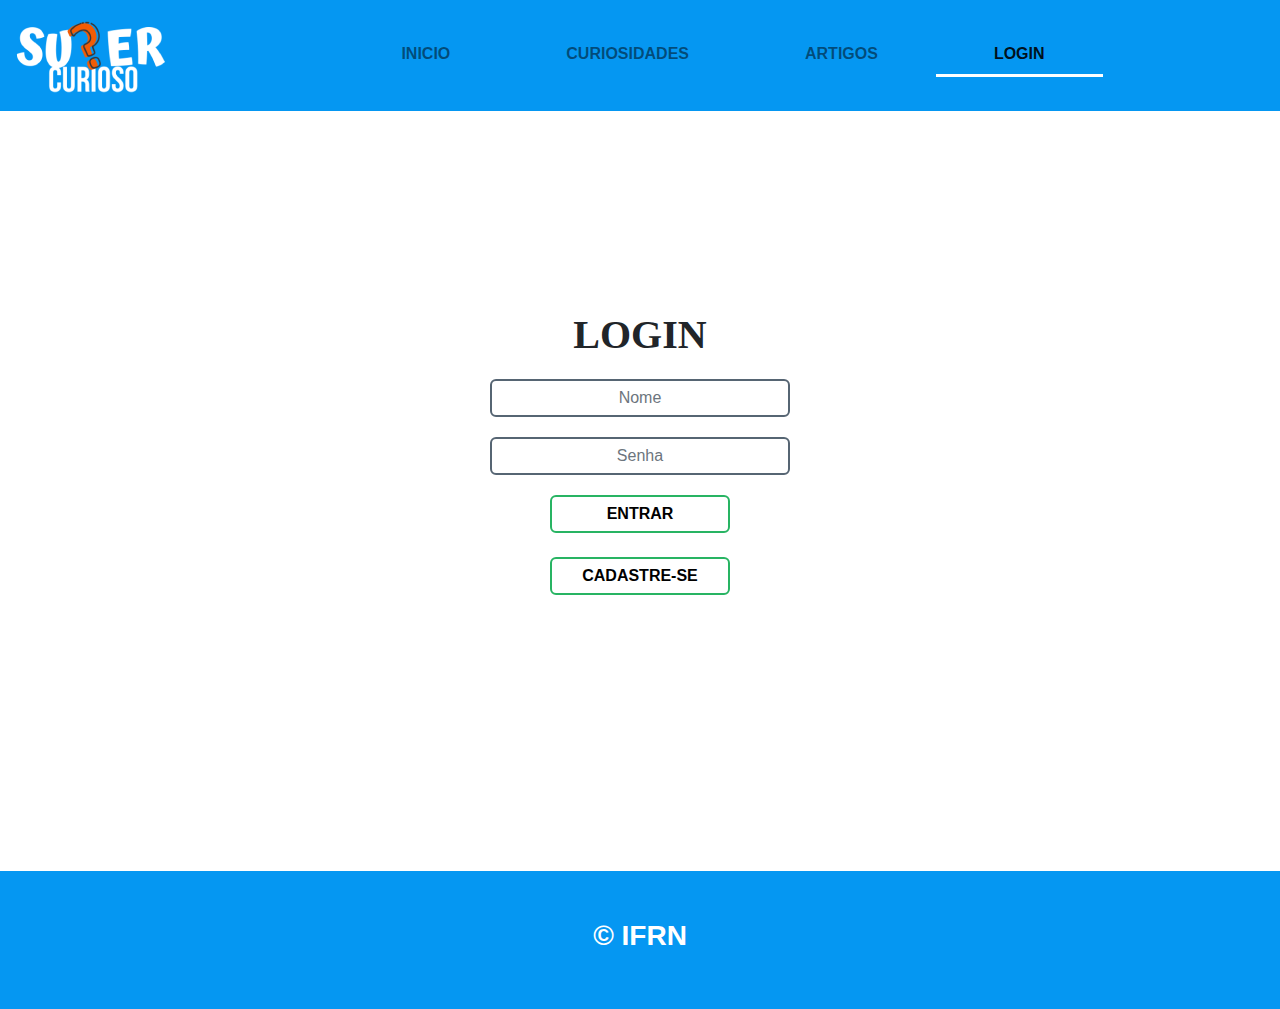
<file: login.html>
<!DOCTYPE html>
<html lang="en">
<head>
	<meta charset="UTF-8" />
	<title>SCI</title>
	<link rel="stylesheet" href="https://use.fontawesome.com/releases/v5.8.2/css/all.css" integrity="sha384-oS3vJWv+0UjzBfQzYUhtDYW+Pj2yciDJxpsK1OYPAYjqT085Qq/1cq5FLXAZQ7Ay" crossorigin="anonymous">
	<link rel="stylesheet" href="bootstrap/css/bootstrap.min.css" />
	<link rel="stylesheet" href="css/style.css" />
</head>
<body>
	<div class="site">
		<!--"div>
			<img src="img/banner_01_.jpg" class="w-100 capa" alt="">
		</div-->	
		<nav class="navbar navbar-expand-lg font-weight-bold sticky-top text-uppercase navbar-light bg-blue">
			<a class="navbar-brand" href="index.html"><img src="img/logo1.png"></a>
			<button class="navbar-toggler" type="button" data-toggle="collapse" data-target="#navbarSupportedContent" aria-controls="navbarSupportedContent" aria-expanded="false" aria-label="Toggle navigation">
				<span class="navbar-toggler-icon"></span>
			</button>

			<div class="collapse navbar-collapse" id="navbarSupportedContent">
				<ul class="navbar-nav mr-auto my-3 ml-auto">
					<li class="nav-item">
						<a class="nav-link" href="index.html"><i class="fas fa-home"></i> Inicio <span class="sr-only">(current)</span></a>
					</li>
					<li class="nav-item">
						<a class="nav-link" href="curiosidades.html"><i class="fas fa-search"></i> Curiosidades</a>
					</li>
					<li class="nav-item">
						<a class="nav-link" href="artigos.html"><i class="fas fa-newspaper"></i> Artigos</a>
					</li>
					<li class="nav-item  active">
						<a class="nav-link" href="login.html"><i class="fas fa-sign-in-alt"></i> Login</a>
					</li>
				</ul>
			</div>
		</nav>
		
		<div class="container">
			<div class="row">
				<div class="col-12">
					<div class="login">
						<div class="container-box">
							<div class="box">
								<form method="post">
									<h1 class="title-login">LOGIN</h1>
									<div class="form-group">
										<input class="form-control input-login" type="text" name="" placeholder="Nome">
									</div>
									<div class="form-group">
										<input class="form-control input-login" type="password" name="" placeholder="Senha">
									</div>
									<div class="btn-container">
										<a href="#" class="btn-login"> Entrar </a>
									</div>
									<br>
									<div class="btn-container">
										<a href="cadastro.html" class="btn-login"> Cadastre-se </a>
									</div>
								</form>
							</div>
						</div>
					</div>
				</div>				
			</div>
		</div>

	</div>
	<div id="rodape" class="bg-blue p-5 mt-3">
		<div class="container">
			<div class="row">
				<div class="col-12">
					<h3 class="text-center font-weight-bold text-white">&copy; IFRN</h3>
				</div>
			</div>
		</div>
	</div>


	<script src="https://code.jquery.com/jquery-3.3.1.slim.min.js" integrity="sha384-q8i/X+965DzO0rT7abK41JStQIAqVgRVzpbzo5smXKp4YfRvH+8abtTE1Pi6jizo" crossorigin="anonymous"></script>
	<script src="https://cdnjs.cloudflare.com/ajax/libs/popper.js/1.14.7/umd/popper.min.js" integrity="sha384-UO2eT0CpHqdSJQ6hJty5KVphtPhzWj9WO1clHTMGa3JDZwrnQq4sF86dIHNDz0W1" crossorigin="anonymous"></script>
	<script src="bootstrap/js/bootstrap.min.js"></script>
</body>
</html>
</file>
<file: css/style.css>
/*Universal*/
.bg-black{
	background: black;
}

.bg-grey {
	background: #DADADA;
}
.bg-blue{
	background: #0597F2;
}
.color-fonte{
	color: white;
}
.boas-vindas{
	font-size: 

}

/*ALTERAÇÃO FEITA PARA O RODAPE FICAR SEMPRE EM BAIXO*/
.site{
	min-height: 95vh
}

/*Editando a capa da pagina principal*/

.capa{
	height: 250px;
}





/*Editando menu*/
ul.navbar-nav  > li{
	padding-left: 50px;
	padding-right: 50px;
}

.active{
	border-bottom: 3px solid white;
}



/*Editando a imagem de cada artigo*/
.img-article{
	height: 350px;
}

.img-article-min{
	height: 200px;
}




/* Galery */

.galery__row{
	padding: 0 !important;
	margin: 0 !important;
}

.galery__row > div{
	padding: 0 !important;
	margin: 0 !important;
}

/*Parallax*/
.header-site{
	background-color: #044BD9;
	background-position: center top;
	background-repeat: no-repeat;
	background-size: cover;
	background-attachment: fixed;
	color: #FFFFFF;
	padding-top: 300px;
	padding-bottom: 300px;
}

.content-size{
	padding-top:300px;
	padding-bottom: 300px;
}

.img-site{
	background-color: #F21905;
	background-position: center top;
	background-repeat: no-repeat;
	background-size: cover;
	background-attachment: fixed;
	color: #FFFFFF;
	padding-top: 200px;
	padding-bottom: 300px;

}




/*Login*/

.login{
	display: flex;
	justify-content: center;
	
}
.container-box{
	background: #FFFFFF;
	padding: 120px 0;
	margin: 50px 0;
	border-radius: 5px;
	padding: 150px;
}
.box{
	width: 300px;
}

.input-login{
	border: 0;
	background: none;
	display: black;
	margin: 20px auto;
	text-align: center;
	border: 2px solid #DADADA;
	padding: 14px 10px;
	width: 200px;
	outline: none;
	color: black;
	border-radius: 6px;
	transition: 0.25s;

}

.input-login{
	width: 100%;
	border-color: #566573;
}

.title-login{
	text-align: center;
	text-transform: uppercase;
	font-weight: bolder;
	font-family: Palatino;
}

.btn-container{
	display: flex;
	justify-content: center;
}

.box .btn-login{
	background: #FFF;
	border: 2px solid #28B463;
	font-weight: bold;
	text-transform: uppercase;
	transition: 0.25s;
	padding: 5px;
	border-radius: 6px;
	color: black;
	width: 60% !important;
	text-align: center;
}

.btn-login:hover{
	text-decoration: none;
	background: #28B463;
	color: white;
	width: 90% !important;
}

/*Artigos*/
.container-body{
	display: grid;
	grid-template-columns: 3fr 1fr;
	grid-template-rows: 100vh;
	grid-template-areas: 
						 "m a"
}

header{
	background:yellow;
	grid-area: "h";
}

main{
	background: blue;
	grid-area: "m";
}

aside{
	background:green;
	grid-area: "a";
}



footer{
	background:pink;
	grid-area: "f";
}





/* Editando a pagina individual */
.title-article{
	font-size: 32px;
    line-height: 32px;
	letter-spacing: -.5px;
	margin-bottom: 15px;
	margin-top: 35px;
	font-family: ; /* Escolher fonte para o titulo */
	font-weight: bold;
	font-size: 2.4em;
}

.subtitle-article{
	color: #aaaaaa;
	margin-bottom: 15px;
}

.author{
	display: flex;
	flex-direction: column;
	font-size: 0.8em;
	margin-bottom: 15px;
}

.img-article{
	width: 100%;
	height: 100%;
	margin-bottom: 10px;
}
.img-author{
	display: block;
	padding-bottom: 10px;
	border-bottom: 1px solid #DADADA;
	font-size: 0.9em;
	padding-left: 5px;
}

.text-article{
	text-align: left;
	padding: 0 0 0 30px;
	border-bottom: 1px solid #DADADA;
}

.text-article p{
	margin-top: 20px;
	font-size: 1.2em;
}

.article-new-card{
	margin-top: 15px;
}

.img-card{
	width: 150px;
	height: 100px;
}

.title-card{
	font-size: 1em;
	padding-left: 10px;
	color: #000;
	line-height: 20px;
}

.card-new{
	width: 400px;
	display: flex;
	justify-content: center;
	margin-top: 10px;
}

.title-card:hover{
	color: #000;
}
</file>
